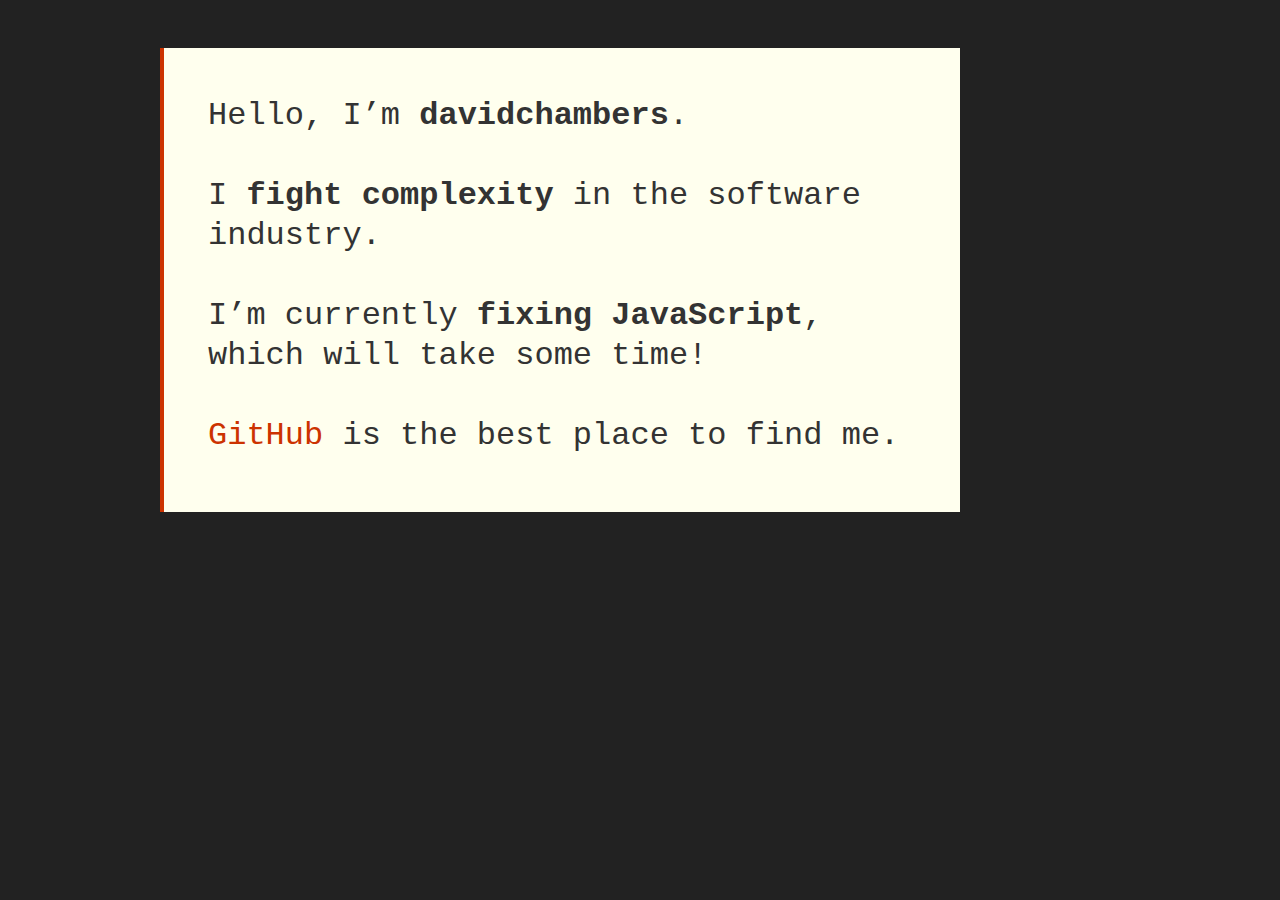
<file: index.html>
<!doctype html>
<html>
  <head>
    <meta charset="utf-8">
    <title>Hello, I’m davidchambers.</title>
    <link rel="me" href="https://micro.blog/davidchambers">
    <link rel="stylesheet" href="css/base.css">
  </head>
  <body>
    <div id="wrapper">
      <h1>Hello</h1>
      <p>
          I’m <b>davidchambers</b>.
      <p>
          I <b>fight complexity</b> in the software industry.
      <p>
          I’m currently <b>fixing JavaScript</b>, which will take some time!
      <p>
          <a href="https://github.com/davidchambers">GitHub</a> is the best
          place to find me.
      </p>
    </div>
  </body>
</html>
</file>
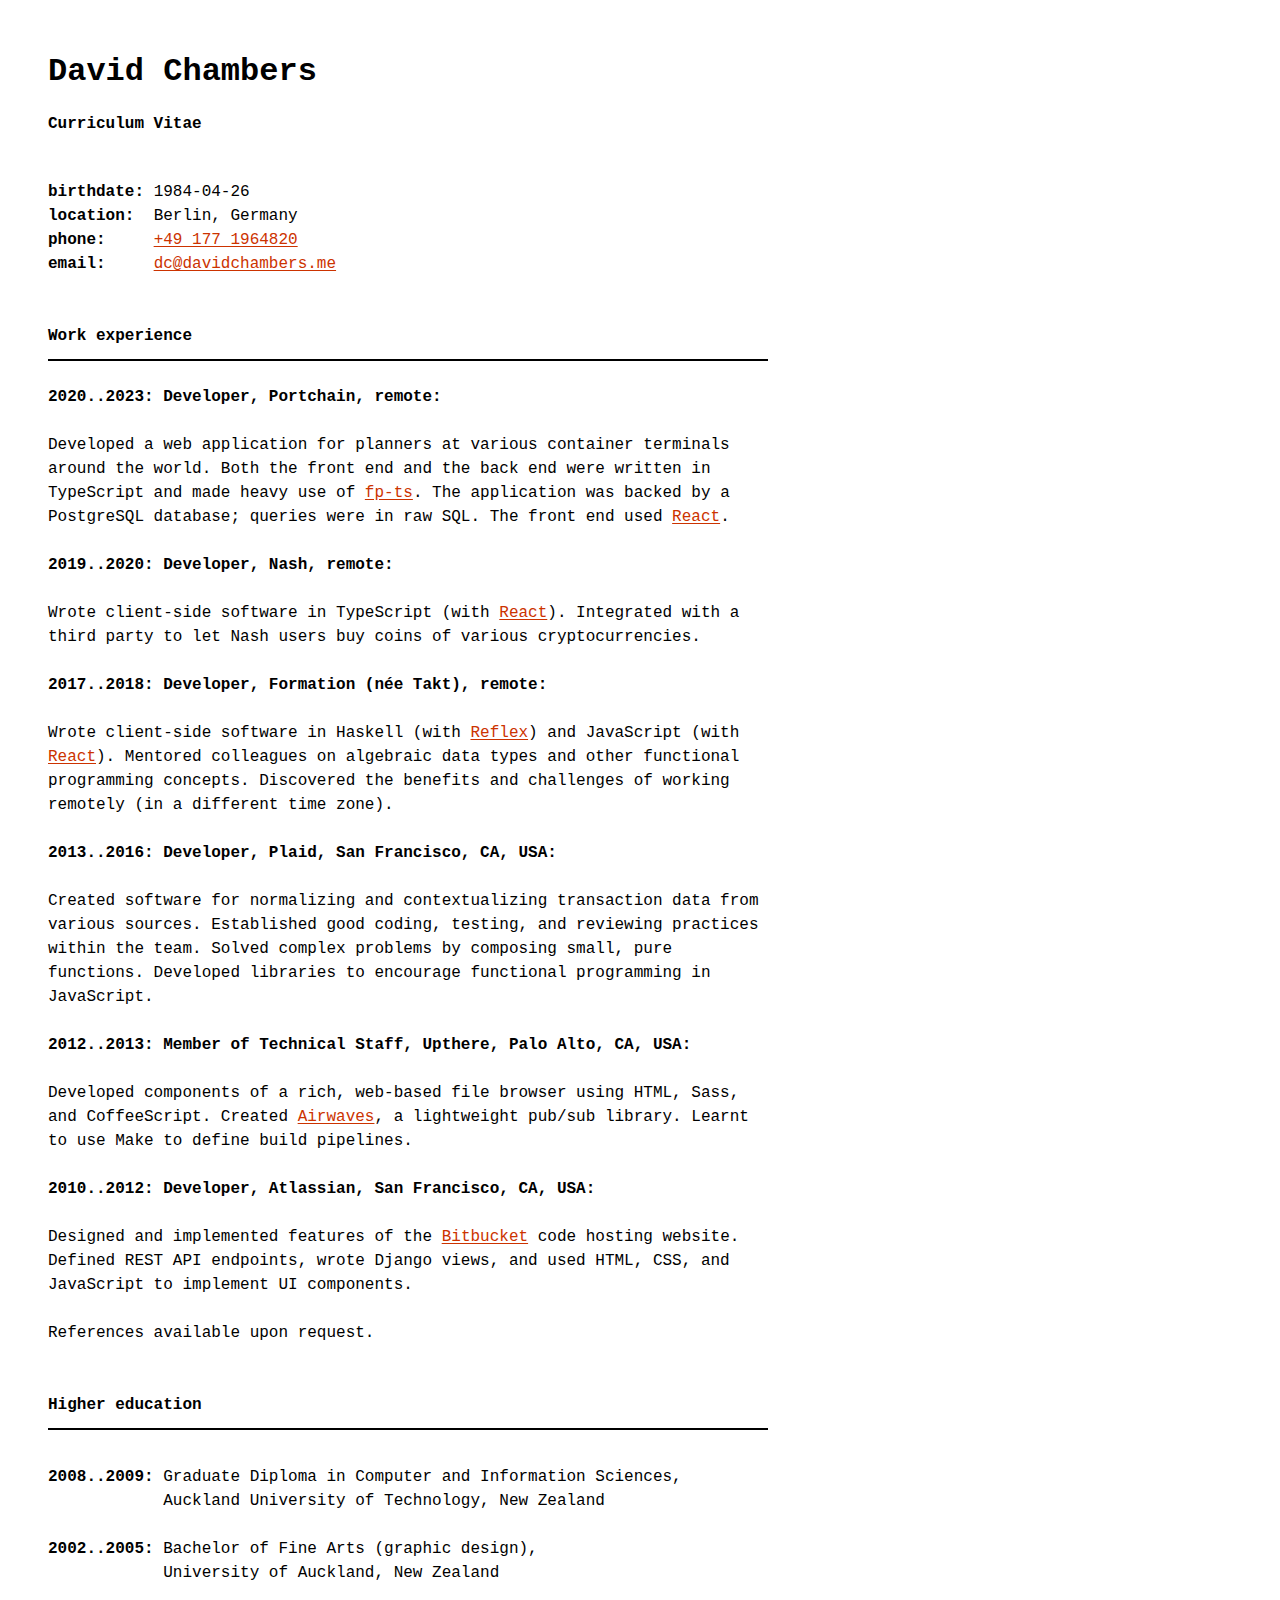
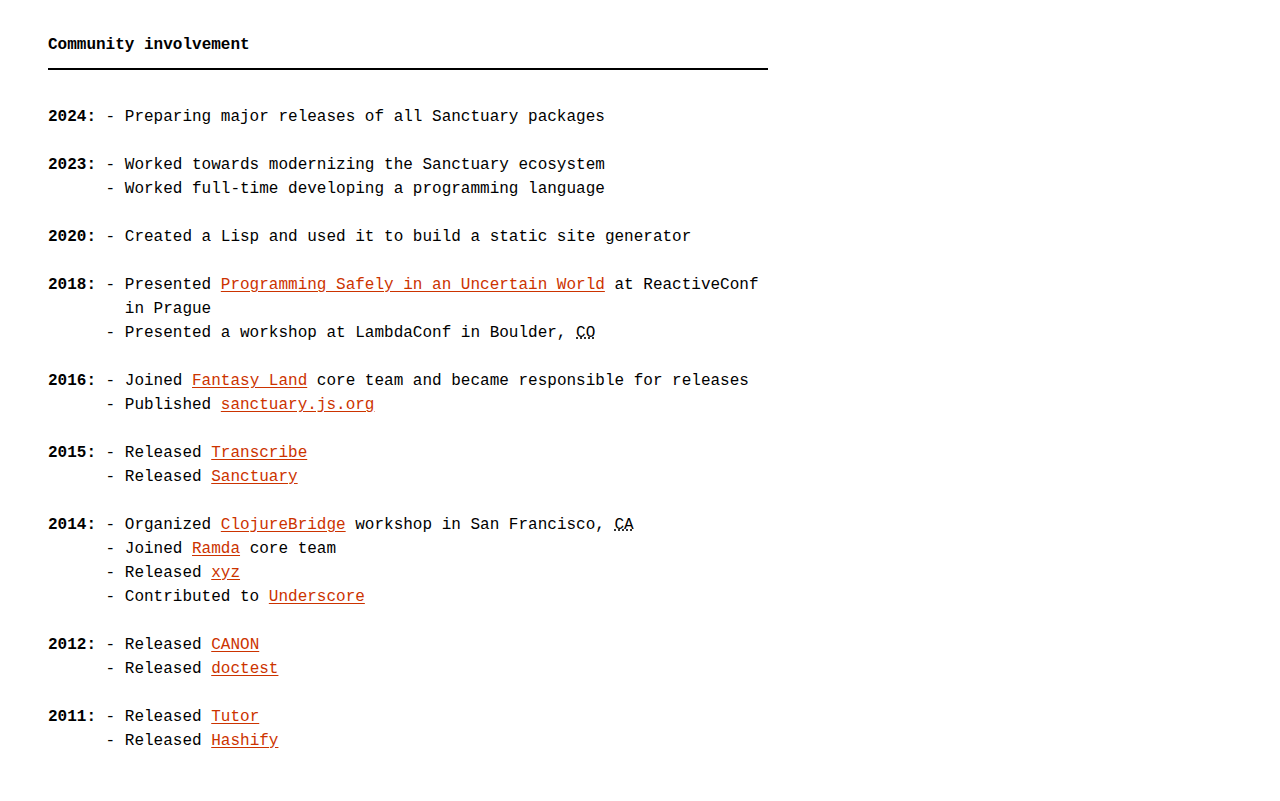
<file: cv/index.html>
<!doctype html>
<html lang="en">
<head>
  <meta charset="utf-8">
  <title>David Chambers | Curriculum Vitae</title>
  <style>
    body {
      margin: 0;
      width: 45em;
      padding: 3em;
      font: 16px/1.5 ui-monospace, monospace;
    }
    h1 {
      margin-block: 0 36px;
      font-size: 2em;
    }
    h1 small {
      font-size: 0.5em;
    }
    h2 {
      --border-width: 2px;
      margin-block: 1.5em calc(0.75em - var(--border-width) / 2);
      border-bottom: var(--border-width) solid #000;
      padding-block: 1.5em calc(0.75em - var(--border-width) / 2);
      font-size: 1em;
    }
    h3 {
      margin: 1.5em 0 0;
      font-size: 1em;
    }
    h3::after {
      content: ":\00A0";
    }
    p {
      margin: 1.5em 0 0;
    }
    dl {
      margin: 1.5em 0 0;
    }
    dt {
      white-space: pre;
      font-weight: bold;
    }
    dd {
      margin: 0;
    }
    ul {
      margin: 1.5em 0 0;
      padding: 0;
      list-style: none;
    }
    ul li {
      position: relative;
      padding-left: 1.2em;
    }
    ul li::before {
      position: absolute;
      left: 0;
      content: "- ";
    }
    a {
      text-underline-offset: 2px;
      color: #c30;
    }
    dl::after {
      display: block;
      clear: left;
      content: "";
    }
    dt {
      clear: left;
      float: left;
    }
    dd {
      float: left;
    }
    .flex {
      display: flex;
    }
    @media print {
      body {
        width: auto;
        padding: 1.5rem;
        font-size: 12px;
      }
      a {
        color: inherit;
      }
    }
  </style>
</head>
<body>
  <h1>David Chambers<br><small>Curriculum Vitae</small></h1>
  <dl>
    <dt>birthdate: </dt><dd><time datetime="1984-04-26">1984-04-26</time></dd>
    <dt>location:  </dt><dd>Berlin, Germany</dd>
    <dt>phone:     </dt><dd><a href="tel:+491771964820">+49 177 1964820</a></dd>
    <dt>email:     </dt><dd><a href="mailto:dc@davidchambers.me">dc@davidchambers.me</a></dd>
  </dl>
  <div>
    <h2>Work experience</h2>
    <h3><time datetime="2020">2020</time>..<time datetime="2023">2023</time>: Developer, Portchain, remote</h3>
    <p>Developed a web application for planners at various container terminals around the world. Both the front end and the back end were written in TypeScript and made heavy use of <a href="https://gcanti.github.io/fp-ts/">fp-ts</a>. The application was backed by a PostgreSQL database; queries were in raw SQL. The front end used <a href="https://reactjs.org/">React</a>.</p>
    <h3><time datetime="2019">2019</time>..<time datetime="2020">2020</time>: Developer, Nash, remote</h3>
    <p>Wrote client-side software in TypeScript (with <a href="https://reactjs.org/">React</a>). Integrated with a third party to let Nash users buy coins of various cryptocurrencies.</p>
    <h3><time datetime="2017">2017</time>..<time datetime="2018">2018</time>: Developer, Formation (née Takt), remote</h3>
    <p>Wrote client-side software in Haskell (with <a href="https://reflex-frp.org/">Reflex</a>) and JavaScript (with <a href="https://reactjs.org/">React</a>). Mentored colleagues on algebraic data types and other functional programming concepts. Discovered the benefits and challenges of working remotely (in a different time zone).</p>
    <h3><time datetime="2013">2013</time>..<time datetime="2016">2016</time>: Developer, Plaid, San Francisco, CA, USA</h3>
    <p>Created software for normalizing and contextualizing transaction data from various sources. Established good coding, testing, and reviewing practices within the team. Solved complex problems by composing small, pure functions. Developed libraries to encourage functional programming in JavaScript.</p>
    <h3><time datetime="2012">2012</time>..<time datetime="2013">2013</time>: Member of Technical Staff, Upthere, Palo Alto, CA, USA</h3>
    <p>Developed components of a rich, web-based file browser using HTML, Sass, and CoffeeScript. Created <a href="https://github.com/davidchambers/airwaves">Airwaves</a>, a lightweight pub/sub library. Learnt to use Make to define build pipelines.</p>
    <h3><time datetime="2010">2010</time>..<time datetime="2012">2012</time>: Developer, Atlassian, San Francisco, CA, USA</h3>
    <p>Designed and implemented features of the <a href="https://bitbucket.org/">Bitbucket</a> code hosting website. Defined REST API endpoints, wrote Django views, and used HTML, CSS, and JavaScript to implement UI components.</p>
    <p>References available upon request.</p>
  </div>
  <h2>Higher education</h2>
  <div class="flex">
    <h3><time datetime="2008">2008</time>..<time datetime="2009">2009</time></h3>
    <p>Graduate Diploma in Computer and Information Sciences,<br>Auckland University of Technology, New Zealand</p>
  </div>
  <div class="flex">
    <h3><time datetime="2002">2002</time>..<time datetime="2005">2005</time></h3>
    <p>Bachelor of Fine Arts (graphic design),<br>University of Auckland, New Zealand</p>
  </div>
  <h2>Community involvement</h2>
  <div class="flex">
    <h3>2024</h3>
    <ul>
      <li>Preparing major releases of all Sanctuary packages</li>
    </ul>
  </div>
  <div class="flex">
    <h3>2023</h3>
    <ul>
      <li>Worked towards modernizing the Sanctuary ecosystem</li>
      <li>Worked full-time developing a programming language</li>
    </ul>
  </div>
  <div class="flex">
    <h3>2020</h3>
    <ul>
      <li>Created a Lisp and used it to build a static site generator</li>
    </ul>
  </div>
  <div class="flex">
    <h3>2018</h3>
    <ul>
      <li>Presented <a href="https://www.youtube.com/watch?v=a2astdDbOjk">Programming Safely in an Uncertain World</a> at ReactiveConf in Prague</li>
      <li>Presented a workshop at LambdaConf in Boulder, <abbr title="Colorado">CO</abbr></li>
    </ul>
  </div>
  <div class="flex">
    <h3>2016</h3>
    <ul>
      <li>Joined <a href="https://github.com/fantasyland">Fantasy Land</a> core team and became responsible for releases</li>
      <li>Published <a href="http://sanctuary.js.org/">sanctuary.js.org</a></li>
    </ul>
  </div>
  <div class="flex">
    <h3>2015</h3>
    <ul>
      <li>Released <a href="https://github.com/plaid/transcribe">Transcribe</a></li>
      <li>Released <a href="https://github.com/sanctuary-js/sanctuary">Sanctuary</a></li>
    </ul>
  </div>
  <div class="flex">
    <h3>2014</h3>
    <ul>
      <li>Organized <a href="http://www.clojurebridge.org/">ClojureBridge</a> workshop in San Francisco, <abbr title="California">CA</abbr></li>
      <li>Joined <a href="https://github.com/ramda/ramda">Ramda</a> core team</li>
      <li>Released <a href="https://github.com/davidchambers/xyz">xyz</a></li>
      <li>Contributed to <a href="https://github.com/jashkenas/underscore/pulls?q=is%3Apr+is%3Amerged+author%3Adavidchambers">Underscore</a></li>
    </ul>
  </div>
  <div class="flex">
    <h3>2012</h3>
    <ul>
      <li>Released <a href="https://github.com/davidchambers/CANON">CANON</a></li>
      <li>Released <a href="https://github.com/davidchambers/doctest">doctest</a></li>
    </ul>
  </div>
  <div class="flex">
    <h3>2011</h3>
    <ul>
      <li>Released <a href="https://github.com/davidchambers/tutor">Tutor</a></li>
      <li>Released <a href="http://bit.ly/dXYxGU">Hashify</a></li>
    </ul>
  </div>
</body>
</html>
</file>
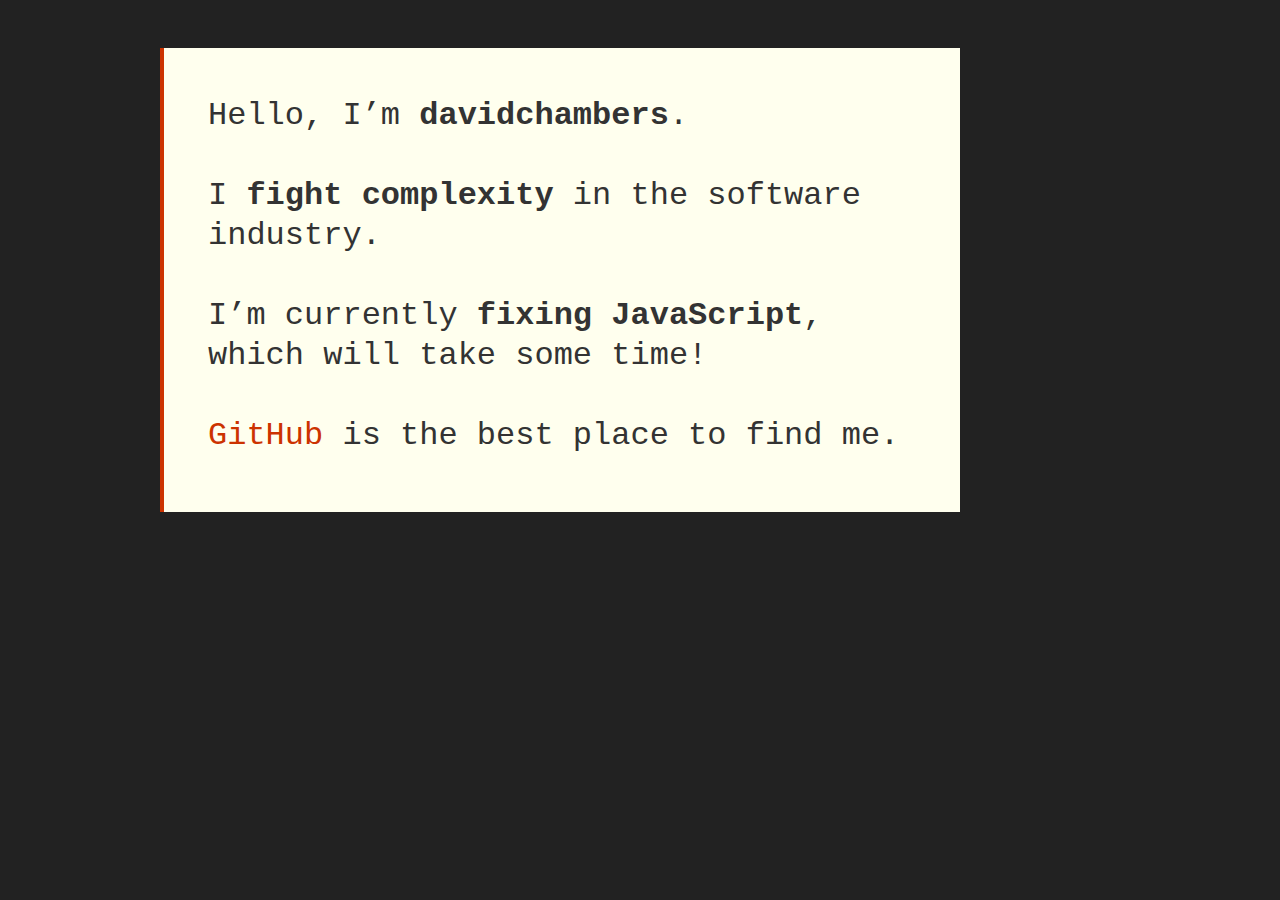
<file: public/index.html>
<!doctype html>
<html>
  <head>
    <meta charset="utf-8">
    <title>Hello, I’m davidchambers.</title>
    <link rel="stylesheet" href="css/base.css">
  </head>
  <body>
    <div id="wrapper">
      <h1>Hello</h1>
      <p>
          I’m <b>davidchambers</b>.
      <p>
          I <b>fight complexity</b> in the software industry.
      <p>
          I’m currently <b>fixing JavaScript</b>, which will take some time!
      <p>
          <a href="https://github.com/davidchambers">GitHub</a> is the best
          place to find me.
      </p>
    </div>
  </body>
</html>
</file>
<file: css/base.css>
body {
  margin: 0;
  background: #222;
}

#wrapper {
  margin: 48px 0 0 160px;
  width: 704px;
  border-left: 4px solid #c30;
  background: #ffe;
  padding: 48px 48px 56px 44px;
  font: 32px/1.25 "Courier", monospace;
  color: #333;
}

#wrapper h1 {
  display: inline;
  font: inherit;
}
#wrapper h1:after {
  content: ",";
}

#wrapper h1 + p {
  display: inline;
}

#wrapper p {
  margin: 1.25em 0;
}

#wrapper p + p {
  margin-bottom: 0;
}

#wrapper a {
  text-decoration: none;
  color: #c30;
}

#wrapper b {
  font-weight: 700;
}
</file>
<file: public/css/base.css>
body {
  margin: 0;
  background: #222;
}

#wrapper {
  margin: 48px 0 0 160px;
  width: 704px;
  border-left: 4px solid #c30;
  background: #ffe;
  padding: 48px 48px 56px 44px;
  font: 32px/1.25 "Courier", monospace;
  color: #333;
}

#wrapper h1 {
  display: inline;
  font: inherit;
}
#wrapper h1:after {
  content: ",";
}

#wrapper h1 + p {
  display: inline;
}

#wrapper p {
  margin: 1.25em 0;
}

#wrapper p + p {
  margin-bottom: 0;
}

#wrapper a {
  text-decoration: none;
  color: #c30;
}

#wrapper b {
  font-weight: 700;
}
</file>
